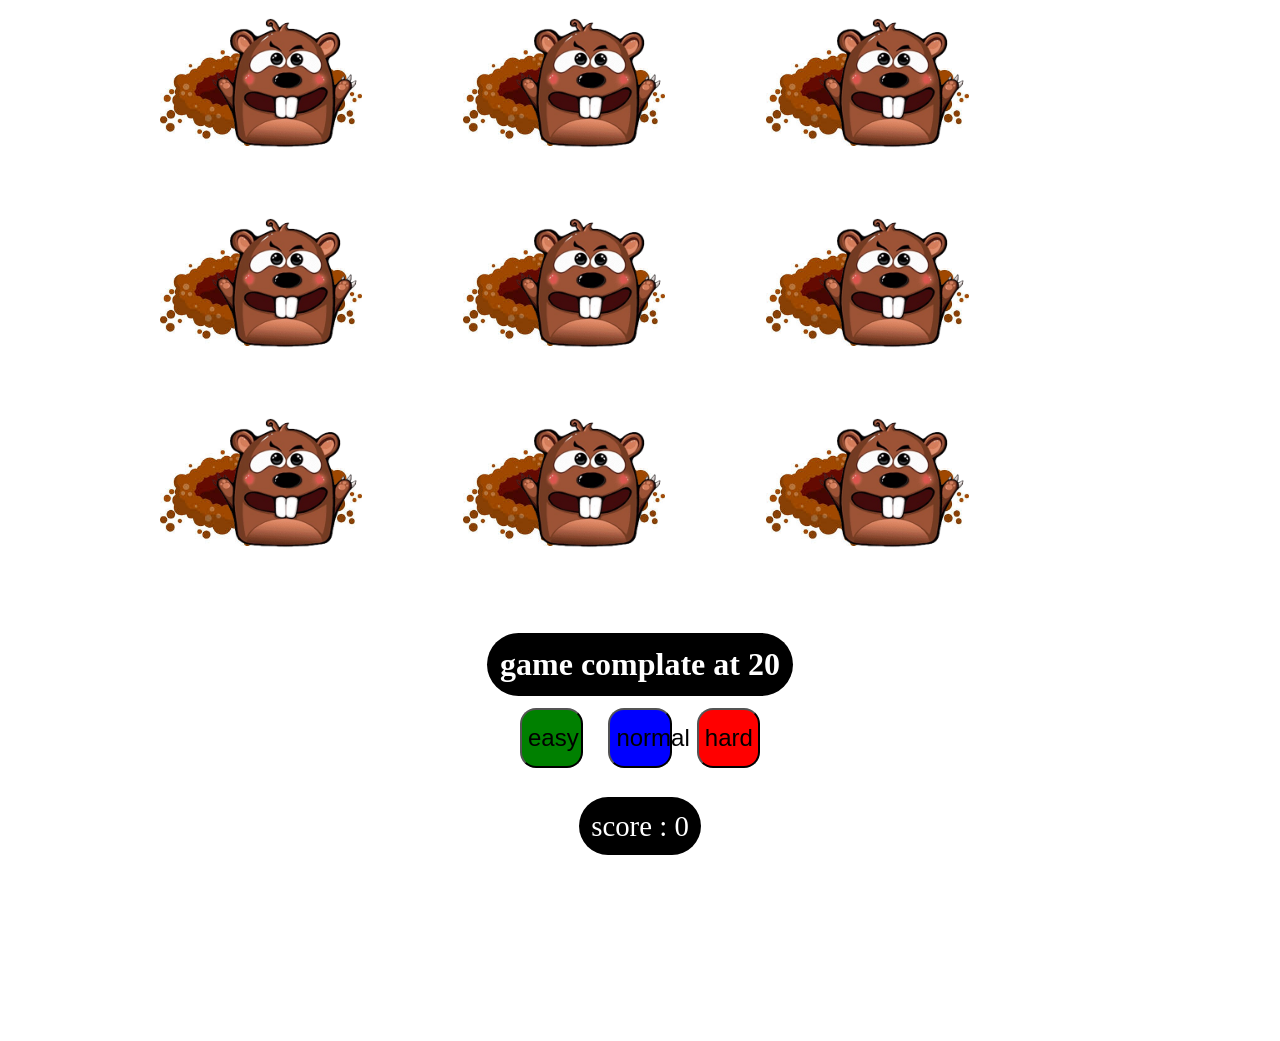
<file: whack a mole/index.html>
<!DOCTYPE html>
<html lang="en">
<head>
    <meta charset="UTF-8">
    <meta name="viewport" content="width=device-width, initial-scale=1.0">
    <title>whack a mole</title>
    <link rel="stylesheet" href="mole.css">
</head>
<body>
    <main>
        <!--a main container for store hall game  -->
        <div class="game">
            <!--a div for the store images-->
            <div class="contant">
                    <!--bothImg class for set dirt and mole images-->
                    <div class="bothImg1">
                        <img src="images.jpeg" alt="" class="dirt" id="dirt1">
                        <img src="mole.png" alt="" class="mole" id="mole1">
                    </div>

                    <div class="bothImg2">
                        <img src="images.jpeg" alt="" class="dirt" id="dirt2">
                        <img src="mole.png" alt="" class="mole" id="mole2">
                    </div>

                    <div class="bothImg3">
                        <img src="images.jpeg" alt="" class="dirt" id="dirt3">
                        <img src="mole.png" alt="" class="mole" id="mole3">
                    </div>
                
                    <div class="bothImg4">
                        <img src="images.jpeg" alt="" class="dirt" id="dirt4">
                        <img src="mole.png" alt="" class="mole" id="mole4">
                    </div>

                    <div class="bothImg5">
                        <img src="images.jpeg" alt="" class="dirt" id="dirt5">
                        <img src="mole.png" alt="" class="mole" id="mole5">
                    </div>

                    <div class="bothImg6">
                        <img src="images.jpeg" alt="" class="dirt" id="dirt6">
                        <img src="mole.png" alt="" class="mole" id="mole6">
                    </div>

                    <div class="bothImg7">
                        <img src="images.jpeg" alt="" class="dirt" id="dirt7">
                        <img src="mole.png" alt="" class="mole" id="mole7">
                    </div>

                    <div class="bothImg8">
                        <img src="images.jpeg" alt="" class="dirt" id="dirt8">
                        <img src="mole.png" alt="" class="mole" id="mole8">
                    </div>

                    <div class="bothImg9">
                        <img src="images.jpeg" alt="" class="dirt" id="dirt9">
                        <img src="mole.png" alt="" class="mole" id="mole9">
                    </div>
            </div>  
        </div>
        <!--div for other factore-->
        <div>
            <div class="for-massage">
                <h1 class="game-win">game complate at 20</h1>
            </div>

            <!--for a deficulty-->
            <div class="deficulty-menu">
                <button class="deficulty" id="easy">easy</button>
                <button class="deficulty" id="normal">normal</button>
                <button class="deficulty" id="hard">hard</button>
            </div>

            <!--div for score detail-->
            <div class="score-menu">
                <p class="score">score : 0</p>
            </div>
            <!--div for start detail-->
            <div class="start-menu">
                <h2 class="start">start</h2>
                <h2 class="Restart">ReSet Deficulty</h2>
            </div>

            <div class="start-menu">
                
            </div>
        </div>
    </main>    
    <script src="mole.js"></script>        
</body>
</html>
</file>
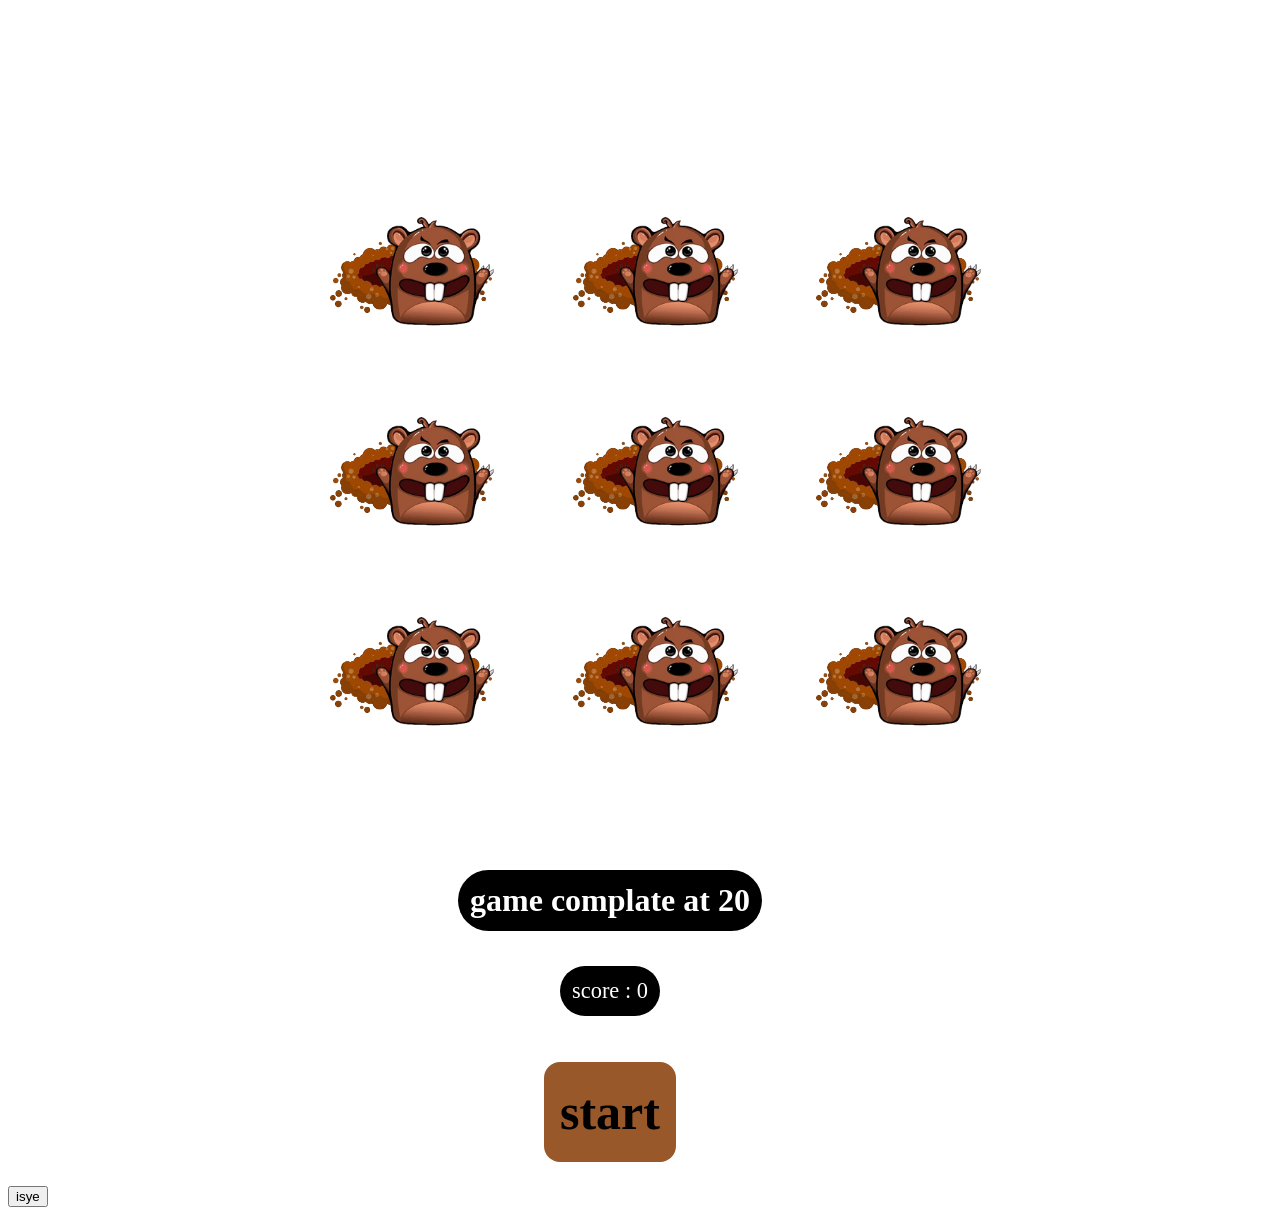
<file: whack a mole1/index.html>
<!DOCTYPE html>
<html lang="en">
<head>
    <meta charset="UTF-8">
    <meta name="viewport" content="width=device-width, initial-scale=1.0">
    <title>whack a mole</title>
    <link rel="stylesheet" href="mole.css">
</head>
<body>
    <main>
        <!--a main container for store hall game  -->
        <div class="game">
            <!--a div for the store images-->
            <div class="contant">
                    <!--bothImg class for set dirt and mole images-->
                    <div class="bothImg1">
                        <img src="hole.png" alt="" class="dirt" id="dirt1">
                        <img src="mole.png" alt="" class="mole" id="mole1">
                    </div>

                    <div class="bothImg2">
                        <img src="hole.png" alt="" class="dirt" id="dirt2">
                        <img src="mole.png" alt="" class="mole" id="mole2">
                    </div>

                    <div class="bothImg3">
                        <img src="hole.png" alt="" class="dirt" id="dirt3">
                        <img src="mole.png" alt="" class="mole" id="mole3">
                    </div>
                
                    <div class="bothImg4">
                        <img src="hole.png" alt="" class="dirt" id="dirt4">
                        <img src="mole.png" alt="" class="mole" id="mole4">
                    </div>

                    <div class="bothImg5">
                        <img src="hole.png" alt="" class="dirt" id="dirt5">
                        <img src="mole.png" alt="" class="mole" id="mole5">
                    </div>

                    <div class="bothImg6">
                        <img src="hole.png" alt="" class="dirt" id="dirt6">
                        <img src="mole.png" alt="" class="mole" id="mole6">
                    </div>
                    <div class="bothImg7">
                        <img src="hole.png" alt="" class="dirt" id="dirt7">
                        <img src="mole.png" alt="" class="mole" id="mole7">
                    </div>

                    <div class="bothImg8">
                        <img src="hole.png" alt="" class="dirt" id="dirt8">
                        <img src="mole.png" alt="" class="mole" id="mole8">
                    </div>

                    <div class="bothImg9">
                        <img src="hole.png" alt="" class="dirt" id="dirt9">
                        <img src="mole.png" alt="" class="mole" id="mole9">
                    </div>
            </div>  <br>
        </div>
        <!--div for other factore-->
        <div>
            <div class="for-massage">
                <h1 class="game-win">game complate at 20</h1>
            </div>
            <!--div for score detail-->
            <div class="score-menu">
                <p class="score">score : 0</p>
            </div>
            <!--div for start detail-->
            <div class="start-menu">
                <h2 class="start">start</h2>
            </div>
        </div>
        
    </main>   
    <button class="button">isye</button> 
    <script src="mole.js"></script>        
</body>
</html>
</file>
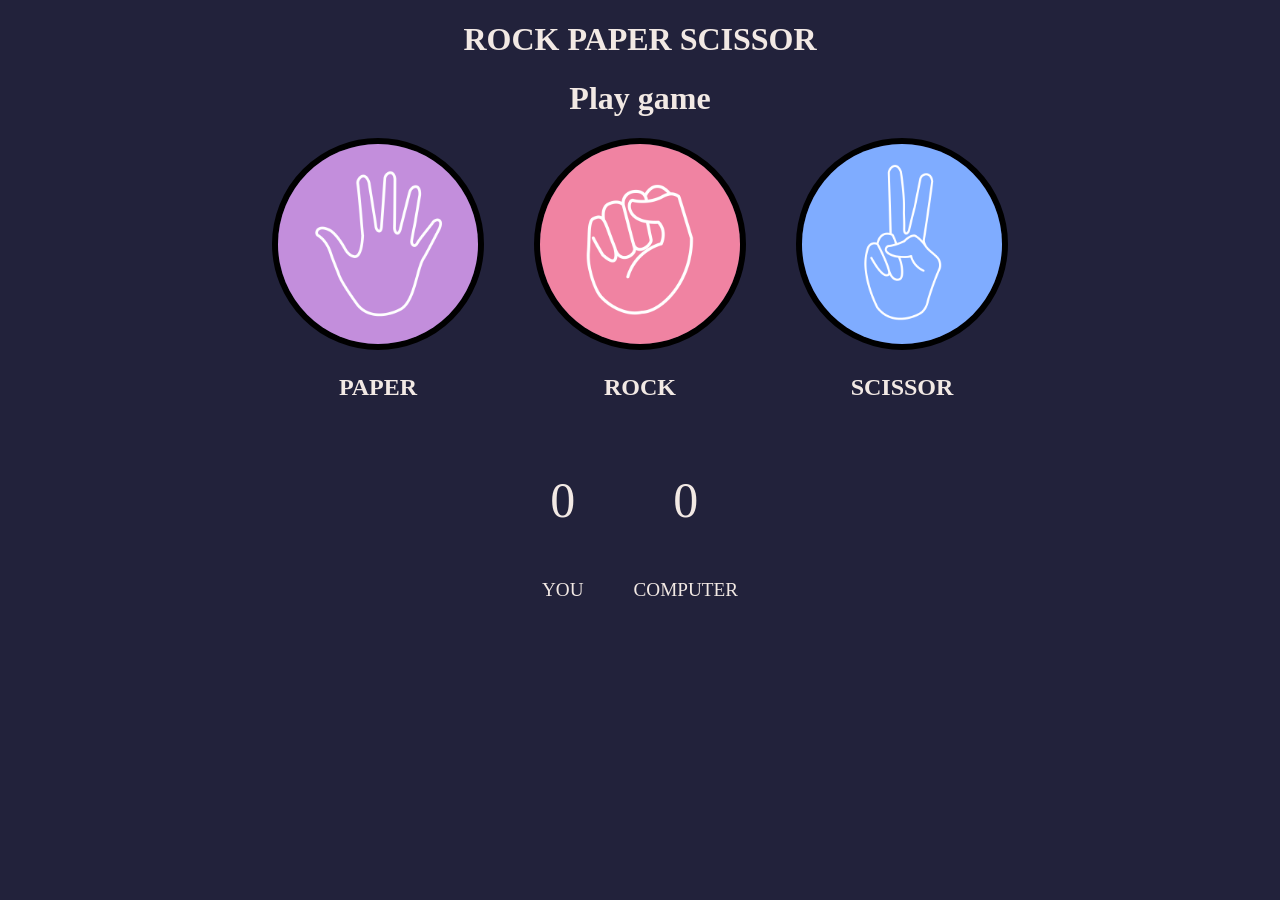
<file: Rock Paper Scissor/RPS.html>
<!DOCTYPE html>
<html lang="en">
<head>
    <meta charset="UTF-8">
    <meta name="viewport" content="width=device-width, initial-scale=1.0">
    <link rel="stylesheet" href="RPS_style.css">
    <title>ROCK PAPER SCISSOR</title>
</head>
<body>
<main>
    <div class="box">
        <div class="content">
            <h1>ROCK PAPER SCISSOR</h1>
            <h1 class="msg">Play game </h1>
            <div class="image-propaty">
                <div class="choice">    
                    <img class="PAPER" src="paper.png" alt="">
                    <h2>PAPER</h2>
                </div>
                <div>
                    <img class="ROCK" src="rock.png" alt="">
                    <h2>ROCK</h2>
                </div>
                <div>
                    <img class="SCISSOR" src="scissors.png" alt="">
                    <h2>SCISSOR</h2>
                </div>
            </div>
            <div class="count">
                <div><p class="yourScore">0</p><p>YOU</p></div>
                <div><p class="compScore">0</p><p>COMPUTER</p></div>
            </div>
        </div>
    </div>
</main>
    <script src="RPS_srcipt.js"></script>
</body>
</html>
</file>
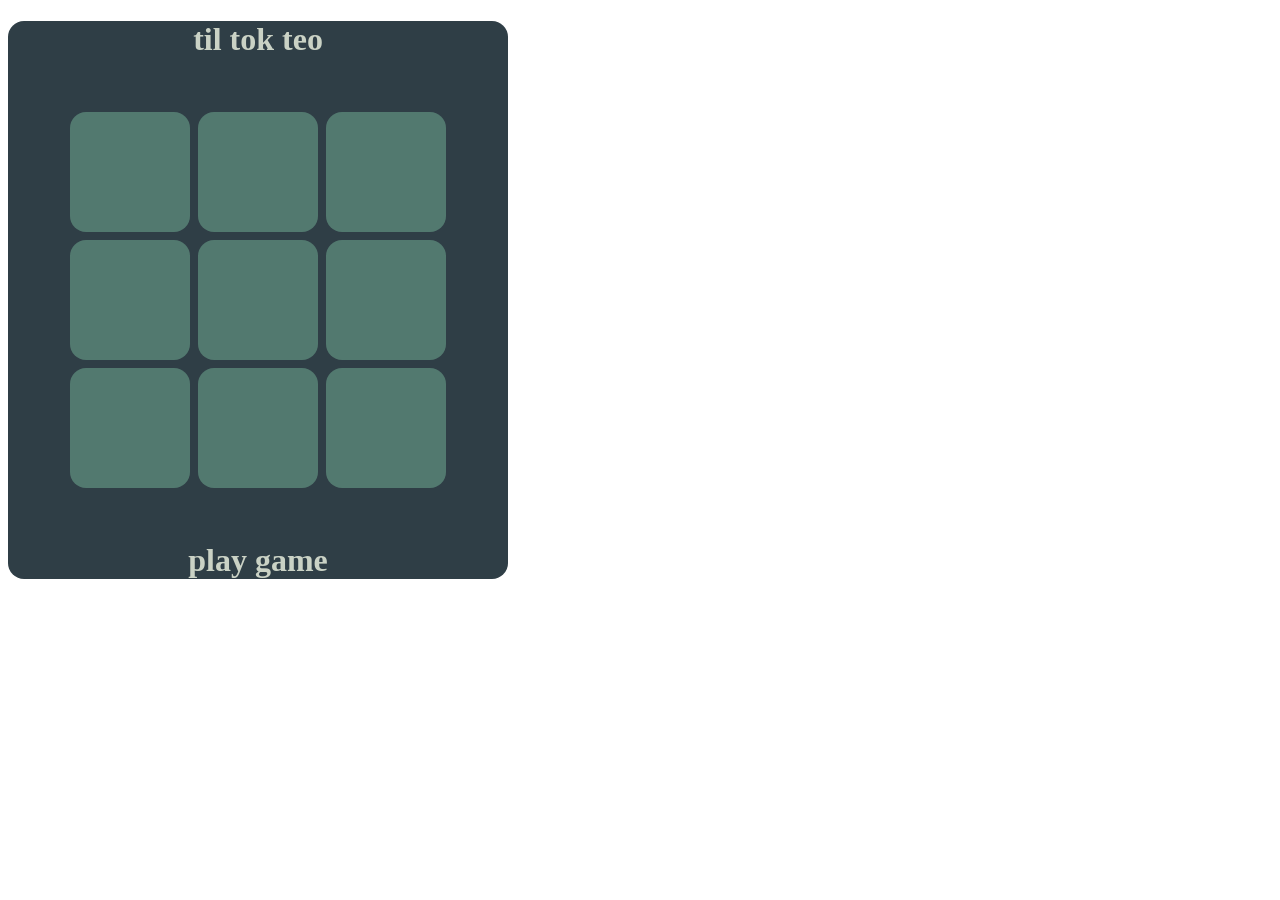
<file: tic tec teo/game.html>
<!DOCTYPE html>
<html lang="en">
<head>
    <meta charset="UTF-8">
    <meta name="viewport" content="width=device-width, initial-scale=1.0">
    <link rel="stylesheet" href="disin.css">
    <title> tik tok teo </title>
</head>
<body>
    <main>
        <div class="page">
            <h1> til tok teo</h1>
            <div class="container">
                <button class="box"></button>
                <button class="box"></button>
                <button class="box"></button>
                <button class="box"></button>
                <button class="box"></button>
                <button class="box"></button>
                <button class="box"></button>
                <button class="box"></button>
                <button class="box"></button>
            </div>
            <h1 class="winn">play game</h1>
        </div>
    </main>
    <script src="app.js"></script>
</body>
</html>
</file>
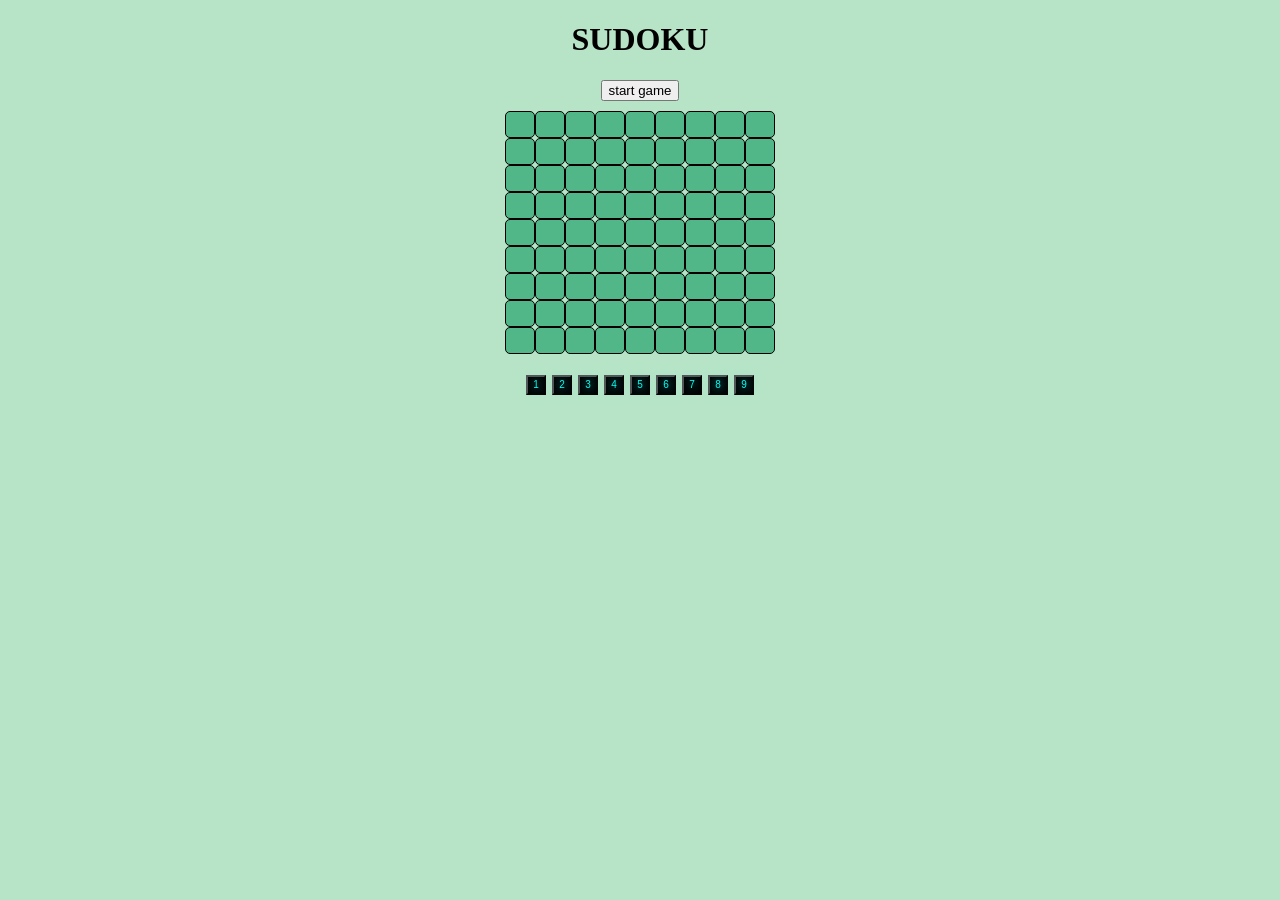
<file: sudoku/final complate/sudoku_2.html>
<!DOCTYPE html>
<html lang="en">

<head>
        <meta charset="UTF-8">
        <meta name="viewport" content="width=device-width, initial-scale=1.0">
        <title>SUDOKU</title>
        <link rel="stylesheet" href="sudoku_2.css">
</head>

<body>
        <main>
                <div class="Main">
                        <h1 style="display: flex; justify-content: center; align-items: center;">SUDOKU</h1>
                        <div class="start">
                                <button id="startButton">start game</button>
                        </div>
                        <div>
                                <div class="head">
                                        <div id="Mainbox" class="Mainbox">
                                                <div class="box" id="1box1"></div>
                                                <div class="box" id="1box2"></div>
                                                <div class="box" id="1box3"></div>
                                                <div class="box" id="1box4"></div>
                                                <div class="box" id="1box5"></div>
                                                <div class="box" id="1box6"></div>
                                                <div class="box" id="1box7"></div>
                                                <div class="box" id="1box8"></div>
                                                <div class="box" id="1box9"></div>
                                        </div>



                                        <div id="Mainbox" class="Mainbox">
                                                <div class="box" id="2box1"></div>
                                                <div class="box" id="2box2"></div>
                                                <div class="box" id="2box3"></div>
                                                <div class="box" id="2box4"></div>
                                                <div class="box" id="2box5"></div>
                                                <div class="box" id="2box6"></div>
                                                <div class="box" id="2box7"></div>
                                                <div class="box" id="2box8"></div>
                                                <div class="box" id="2box9"></div>
                                        </div>


                                        <div id="Mainbox" class="Mainbox">
                                                <div class="box" id="3box1"></div>
                                                <div class="box" id="3box2"></div>
                                                <div class="box" id="3box3"></div>
                                                <div class="box" id="3box4"></div>
                                                <div class="box" id="3box5"></div>
                                                <div class="box" id="3box6"></div>
                                                <div class="box" id="3box7"></div>
                                                <div class="box" id="3box8"></div>
                                                <div class="box" id="3box9"></div>
                                        </div>

                                        <div id="Mainbox" class="Mainbox">
                                                <div class="box" id="4box1"></div>
                                                <div class="box" id="4box2"></div>
                                                <div class="box" id="4box3"></div>
                                                <div class="box" id="4box4"></div>
                                                <div class="box" id="4box5"></div>
                                                <div class="box" id="4box6"></div>
                                                <div class="box" id="4box7"></div>
                                                <div class="box" id="4box8"></div>
                                                <div class="box" id="4box9"></div>
                                        </div>

                                        <div id="Mainbox" class="Mainbox">
                                                <div class="box" id="5box1"></div>
                                                <div class="box" id="5box2"></div>
                                                <div class="box" id="5box3"></div>
                                                <div class="box" id="5box4"></div>
                                                <div class="box" id="5box5"></div>
                                                <div class="box" id="5box6"></div>
                                                <div class="box" id="5box7"></div>
                                                <div class="box" id="5box8"></div>
                                                <div class="box" id="5box9"></div>
                                        </div>
                                        <div id="Mainbox" class="Mainbox">
                                                <div class="box" id="6box1"></div>
                                                <div class="box" id="6box2"></div>
                                                <div class="box" id="6box3"></div>
                                                <div class="box" id="6box4"></div>
                                                <div class="box" id="6box5"></div>
                                                <div class="box" id="6box6"></div>
                                                <div class="box" id="6box7"></div>
                                                <div class="box" id="6box8"></div>
                                                <div class="box" id="6box9"></div>
                                        </div>

                                        <div id="Mainbox" class="Mainbox">
                                                <div class="box" id="7box1"></div>
                                                <div class="box" id="7box2"></div>
                                                <div class="box" id="7box3"></div>
                                                <div class="box" id="7box4"></div>
                                                <div class="box" id="7box5"></div>
                                                <div class="box" id="7box6"></div>
                                                <div class="box" id="7box7"></div>
                                                <div class="box" id="7box8"></div>
                                                <div class="box" id="7box9"></div>
                                        </div>

                                        <div id="Mainbox" class="Mainbox">
                                                <div class="box" id="8box1"></div>
                                                <div class="box" id="8box2"></div>
                                                <div class="box" id="8box3"></div>
                                                <div class="box" id="8box4"></div>
                                                <div class="box" id="8box5"></div>
                                                <div class="box" id="8box6"></div>
                                                <div class="box" id="8box7"></div>
                                                <div class="box" id="8box8"></div>
                                                <div class="box" id="8box9"></div>
                                        </div>

                                        <div id="Mainbox" class="Mainbox">
                                                <div class="box" id="9box1"></div>
                                                <div class="box" id="9box2"></div>
                                                <div class="box" id="9box3"></div>
                                                <div class="box" id="9box4"></div>
                                                <div class="box" id="9box5"></div>
                                                <div class="box" id="9box6"></div>
                                                <div class="box" id="9box7"></div>
                                                <div class="box" id="9box8"></div>
                                                <div class="box" id="9box9"></div>
                                        </div>
                                </div>
                        </div>
                        <div class="button">
                                <button class="btn" id="btn1">1</button>
                                <button class="btn" id="btn2">2</button>
                                <button class="btn" id="btn3">3</button>
                                <button class="btn" id="btn4">4</button>
                                <button class="btn" id="btn5">5</button>
                                <button class="btn" id="btn6">6</button>
                                <button class="btn" id="btn7">7</button>
                                <button class="btn" id="btn8">8</button>
                                <button class="btn" id="btn9">9</button>
                        </div>

                </div>
        </main>
        

        <script src="sudoku_2.js"></script>
</body>

</html>
</file>
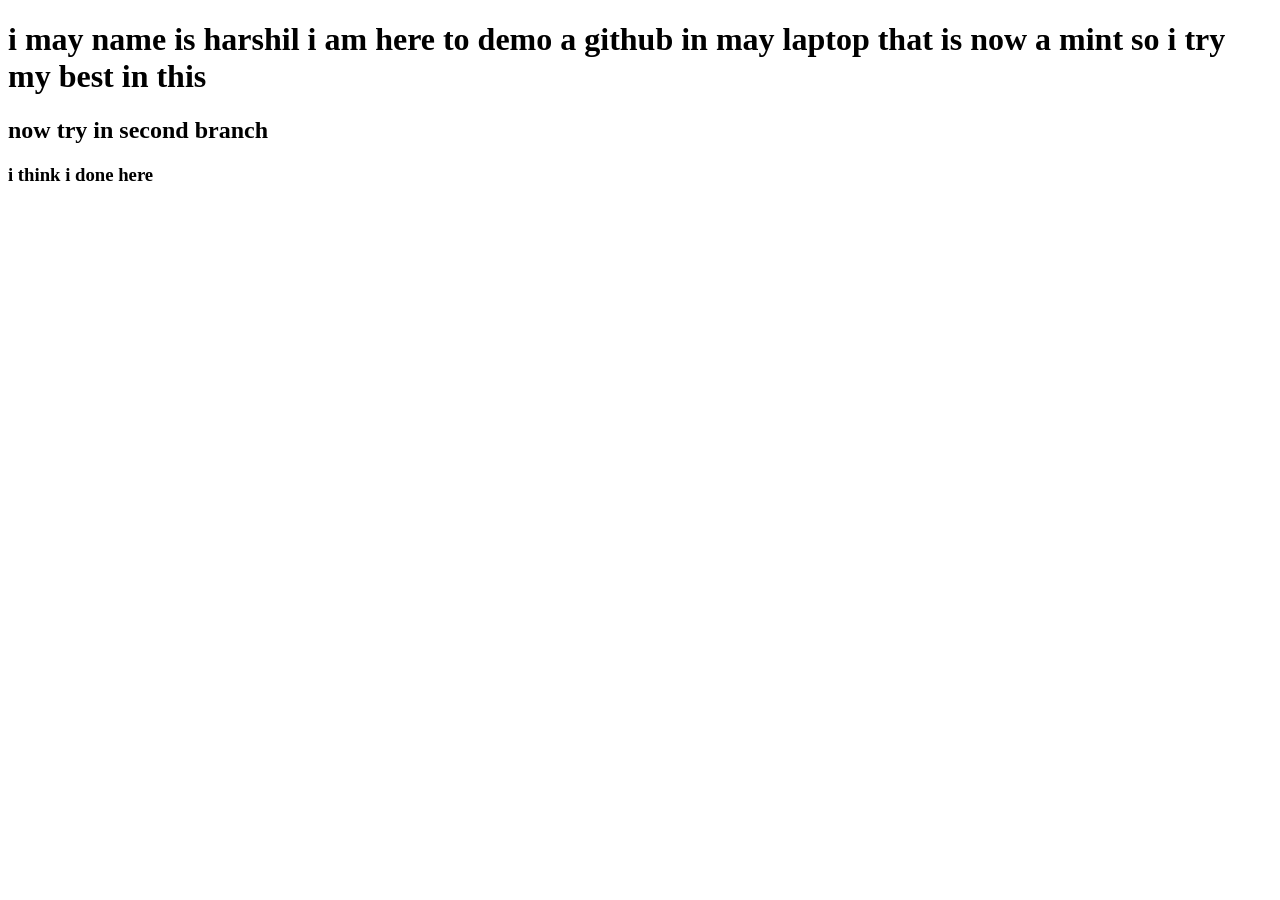
<file: sudoku/garbage but importance/sudoku_2(Divyesh).html>
<!DOCTYPE html>
<html lang="en">
<head>
        <meta charset="UTF-8">
        <meta name="viewport" content="width=device-width, initial-scale=1.0">
        <title>Document</title>
</head>
<body>
        <h1> i may name is harshil i am here to demo a github in may laptop
                that is now a mint so i try my best in this
        </h1>

        <h2>now try in second branch</h2>
        <h3>i think i done here</h3>
</body>
</html>
</file>
<file: whack a mole/mole.css>
body{
    /* background-image: url(bgbg.png); */
    background-repeat: no-repeat;


}

/*style for game class inside main tag*/
.game{    
    width: 80%;
    height: 100%;
    display: flex;
    justify-content: center;
} 

/*a contant style for all 6 image seting*/
 .contant{
    display: flex;
    justify-content: center;
    flex-wrap: wrap;
    width: 100%;
    height: 600px;
}

/**this all 6 same name class for set image position*/
.bothImg1{
    margin-left:10%;
    position: relative;
    width: 20%;
}
#dirt1 {
    position: absolute;
    margin-top:20% ;
    width: 100%;
}
#mole1{
    position: absolute;
    width: 150px;
    left: 25%;
}


.bothImg2{
    margin-left:10%;
    position: relative;
    width: 20%;
}
#dirt2 {
    position: absolute;
    margin-top:20% ;
    width: 100%;
}
#mole2{
    position: absolute;
    width: 150px;
    left: 25%;
}


.bothImg3{
    margin-left:10%;
    position: relative;
    width: 20%;
}
#dirt3 {
    position: absolute;
    margin-top:20% ;
    width: 100%;
}
#mole3{
    position: absolute;
    width: 150px;
    left: 25%;
}


.bothImg4{
    margin-left:10%;
    position: relative;
    width: 20%;
}
#dirt4 {
    position: absolute;
    margin-top:20% ;
    width: 100%;
}
#mole4{
    position: absolute;
    width: 150px;
    left: 25%;
}


.bothImg5{
    margin-left:10%;
    position: relative;
    width: 20%;
}
#dirt5 {
    position: absolute;
    margin-top:20% ;
    width: 100%;
}
#mole5{
    position: absolute;
    width: 150px;
    left: 25%;
}


.bothImg6{
    margin-left:10%;
    position: relative;
    width: 20%;
}
#dirt6 {
    position: absolute;
    margin-top:20% ;
    width: 100%;
}
#mole6{
    position: absolute;
    width: 150px;
    left: 25%;
}

.bothImg7{
    margin-left:10%;
    position: relative;
    width: 20%;
}
#dirt7 {
    position: absolute;
    margin-top:20% ;
    width: 100%;
}
#mole7{
    position: absolute;
    width: 150px;
    left: 25%;
}

.bothImg8{
    margin-left:10%;
    position: relative;
    width: 20%;
}
#dirt8 {
    position: absolute;
    margin-top:20% ;
    width: 100%;
}
#mole8{
    position: absolute;
    width: 150px;
    left: 25%;
}

.bothImg9{
    margin-left:10%;
    position: relative;
    width: 20%;
}
#dirt9 {
    position: absolute;
    margin-top:20% ;
    width: 100%;
}
#mole9{
    position: absolute;
    width: 150px;
    left: 25%;
}


/*for style on the message box*/
.for-massage{
    display: flex;
    justify-content: center;
}
.game-win{
    text-align: center;
    color: white;
    background-color: black;
    border-radius: 2rem;
    margin: 1%;
    margin-top:2% ;
    padding: 1%;
}

/*for deficulty menu*/

.deficulty-menu{
    display: flex;
    justify-content: center;
}

#normal{
    background-color: blue;
    color: black;
    margin-left: 2%;
    width: 5%;
    height: 60px;
    border-radius: 1rem;
    font-size: 150%
}
#easy{
    background-color: green;
    color: black;
    border-radius: 1rem;
    width: 5%;
    height: 60px;
    font-size: 150%
}
#hard{
    background-color: red;
    color: black;
    border-radius: 1rem;
    margin-left: 2%;
    width: 5%;
    height: 60px;
    font-size: 150%
}


/*for set style on the score bord*/
.score-menu{
    display: flex;
    justify-content: center;
}
.score{
    text-align: center;
    color: white;
    font-size: 180%;
    background-color: black;
    border-radius: 2rem;
    padding: 1%;
}


/*for set style on the start menu*/
.start-menu{
    position: relative;
    display: flex;
    justify-content: center;
}
.start{
    text-align: center;
    position: absolute;
    color: red;
    background-color: green;
    border-radius: 2rem;
    font-size: 60px;
    padding: 1.5%;
    height: fit-content;
    cursor: pointer;
}

.Restart{
    text-align: center;
    position: absolute;
    color: red;
    background-color: green;
    border-radius: 2rem;
    font-size: 60px;
    padding: 1.5%;
    cursor: pointer;
}
</file>
<file: whack a mole1/mole.css>
body{
    background-image: url();
    background-size: cover;
    background-position: center;
    height: 100%;
}
/*style for game class inside main tag*/
.game{    
    width: 80%;
    height: 100%;
    display: flex;
    justify-content: center;
    padding-top: 100px;
} 

/*a contant style for all 6 image seting*/
 .contant{
    display: flex;
    justify-content: center;
    align-items: center;
    flex-wrap: wrap;
    width: 100%;
    height: 600px;
    padding-bottom: 150px;
    padding-left: 200px;
}

/**this all 6 same name class for set image position*/
.bothImg1{
    margin-left:10%;
    position: relative;
    width: 20%;
}
#dirt1 {
    position: absolute;
    margin-top:20% ;
    width: 100%;
}
#mole1{
    position: absolute;
    width: 127px;
    left: 25%;
}


.bothImg2{
    margin-left:10%;
    position: relative;
    width: 20%;
}
#dirt2 {
    position: absolute;
    margin-top:20% ;
    width: 100%;
}
#mole2{
    position: absolute;
    width: 127px;
    left: 25%;
}


.bothImg3{
    margin-left:10%;
    position: relative;
    width: 20%;
}
#dirt3 {
    position: absolute;
    margin-top:20% ;
    width: 100%;
}
#mole3{
    position: absolute;
    width: 127px;
    left: 25%;
}


.bothImg4{
    margin-left:10%;
    position: relative;
    width: 20%;
}
#dirt4 {
    position: absolute;
    margin-top:20% ;
    width: 100%;
}
#mole4{
    position: absolute;
    width: 127px;
    left: 25%;
}


.bothImg5{
    margin-left:10%;
    position: relative;
    width: 20%;
}
#dirt5 {
    position: absolute;
    margin-top:20% ;
    width: 100%;
}
#mole5{
    position: absolute;
    width: 127px;
    left: 25%;
}


.bothImg6{
    margin-left:10%;
    position: relative;
    width: 20%;
}
#dirt6 {
    position: absolute;
    margin-top:20% ;
    width: 100%;
}
#mole6{
    position: absolute;
    width: 127px;
    left: 25%;
}
.bothImg7{
    margin-left:10%;
    position: relative;
    width: 20%;
}
#dirt7 {
    position: absolute;
    margin-top:20% ;
    width: 100%;
}
#mole7{
    position: absolute;
    width: 127px;
    left: 25%;
}


.bothImg8{
    margin-left:10%;
    position: relative;
    width: 20%;
}
#dirt8 {
    position: absolute;
    margin-top:20% ;
    width: 100%;
}
#mole8{
    position: absolute;
    width: 127px;
    left: 25%;
}


.bothImg9{
    margin-left:10%;
    position: relative;
    width: 20%;
}
#dirt9 {
    position: absolute;
    margin-top:20% ;
    width: 100%;
}
#mole9{
    position: absolute;
    width: 127px;
    left: 25%;
}



/*for style on the message box*/
.for-massage{
    display: flex;
    justify-content: center;
    align-items: center;
    padding-right: 60px;
}
.game-win{
    text-align: center;
    color: white;
    background-color: black;
    border-radius: 2rem;
    margin: 1%;
    padding: 1%;
}

/*for set style on the score bord*/
.score-menu{
    display: flex;
    justify-content: center;
    padding-right: 60px;
}
.score{
    text-align: center;
    color: white;
    font-size: 140%;
    background-color: black;
    border-radius: 2rem;
    padding: 1%;
}


/*for set style on the start menu*/
.start-menu{

    display: flex;
    justify-content: center;
    text-align: center;
    padding-right: 60px;
}
.start{
    display: flex;
    justify-content: center;
    text-align: center;
    align-items: center;
    color: lightwhite;
    font-size: 50px;
    background-color: #99582a;
    border-radius: 1rem;
    margin: 2%;
    width: 11%;
    height: 100PX;
    cursor: pointer;
}
.start:hover{
    width: 12%;
    cursor: pointer;
}
</file>
<file: Rock Paper Scissor/RPS_style.css>
body{
    margin: 0px;
    padding: 0px;
    background-color: #22223B;
    align-content: center;
    align-items: center;
}

h1,h2{
    color: #F2E9E4;
}

.count{
    display: flex;
    justify-content: center;
    gap: 50px;
    
}

p{
    font-size: larger;
    color:#F2E9E4;
}

.content{
    text-align: center;
    background-color: #22223B;
    width: 100%;
    height: 100%;
    align-items: center;
    justify-content: center;
}

img{
    width: 200px;
    height: 200px;
    border-radius: 50%;
    object-fit: cover;
    border: 6px solid black;
}
img:hover{
    cursor: pointer;
    filter: opacity(70%);    
}
img:active{
    width: 205;
    height: 205;
    box-shadow: 0px 0px 10px cyan,
                0px 0px 20px cyan,
                0px 0px 30px cyan;
}

.image-propaty{
    display: flex;
    justify-content: center;
    column-gap: 50px;
}

.box{
   align-items: center;
}
.yourScore,.compScore{
    font-size: 50px;
}
</file>
<file: tic tec teo/disin.css>
body{

    justify-items: center;
}

.page{
    width: fit-content;
    border-radius: 1rem;
    background-color: #2f3e46;
    color: #cad2c5;
    text-align: center;
    flex-wrap: wrap;
}

.container{
    flex-wrap: wrap;
    width: 400px;
    margin: 50px;
    display: flex;
    justify-content: center;
    align-items: center;
    
}

.box{
    height: 120px;
    margin: 4px;
    font-size: 8vmin;
    width: 120px;
    border-radius: 1rem;
    border: none;
    box-shadow: rgba(0px ,0px ,0px ,0.5px cyan);
    background-color: #52796f;
    color: black;

}
</file>
<file: sudoku/final complate/sudoku_2.css>
.box{
    border: 0.3px solid rgb(0, 0, 0);
    font-family: Georgia, 'Times New Roman', Times, serif;
    padding-left: 8px;        
    color: #2d00f7;
    width: 20px;
    height: 25px;
    font-size:large;
    display: flex;
    text-align: center;
    background-color: #52b788;
    border-radius: 5px;
}

.box:hover{
    cursor: pointer;
    background-color: #2d6a4f;
}


.head{
    justify-content: center;
    display: flex;
    padding-top: 0px;
    padding-bottom: 8px;
    
}

.button{
    justify-content: center;
    display: flex;
    padding-top: 10px;
}
.button :hover{
    cursor: pointer
}

.btn{

    width: 20px;
    margin: 3px;
    padding: 0px;
    text-align: center;
    height: 20px;
    font-size: 10px;
    background-color: rgb(0, 0, 0);
    color: rgb(0, 255, 242);
    text-shadow: 0px 0px 10px cyan,
                 0px 0px 20px cyan;
}
/* .Main{
    
} */


.Mainbox{
   align-items: center;
}
body{
    background-color:  #b7e4c7;
}

.start{
    display: flex;
    justify-content: center;
    text-align: center;
    margin-bottom: 10px;
    border-radius: 10px;
}

.start :hover{
    cursor: pointer;
    color: #2d6a4f;
}
</file>
